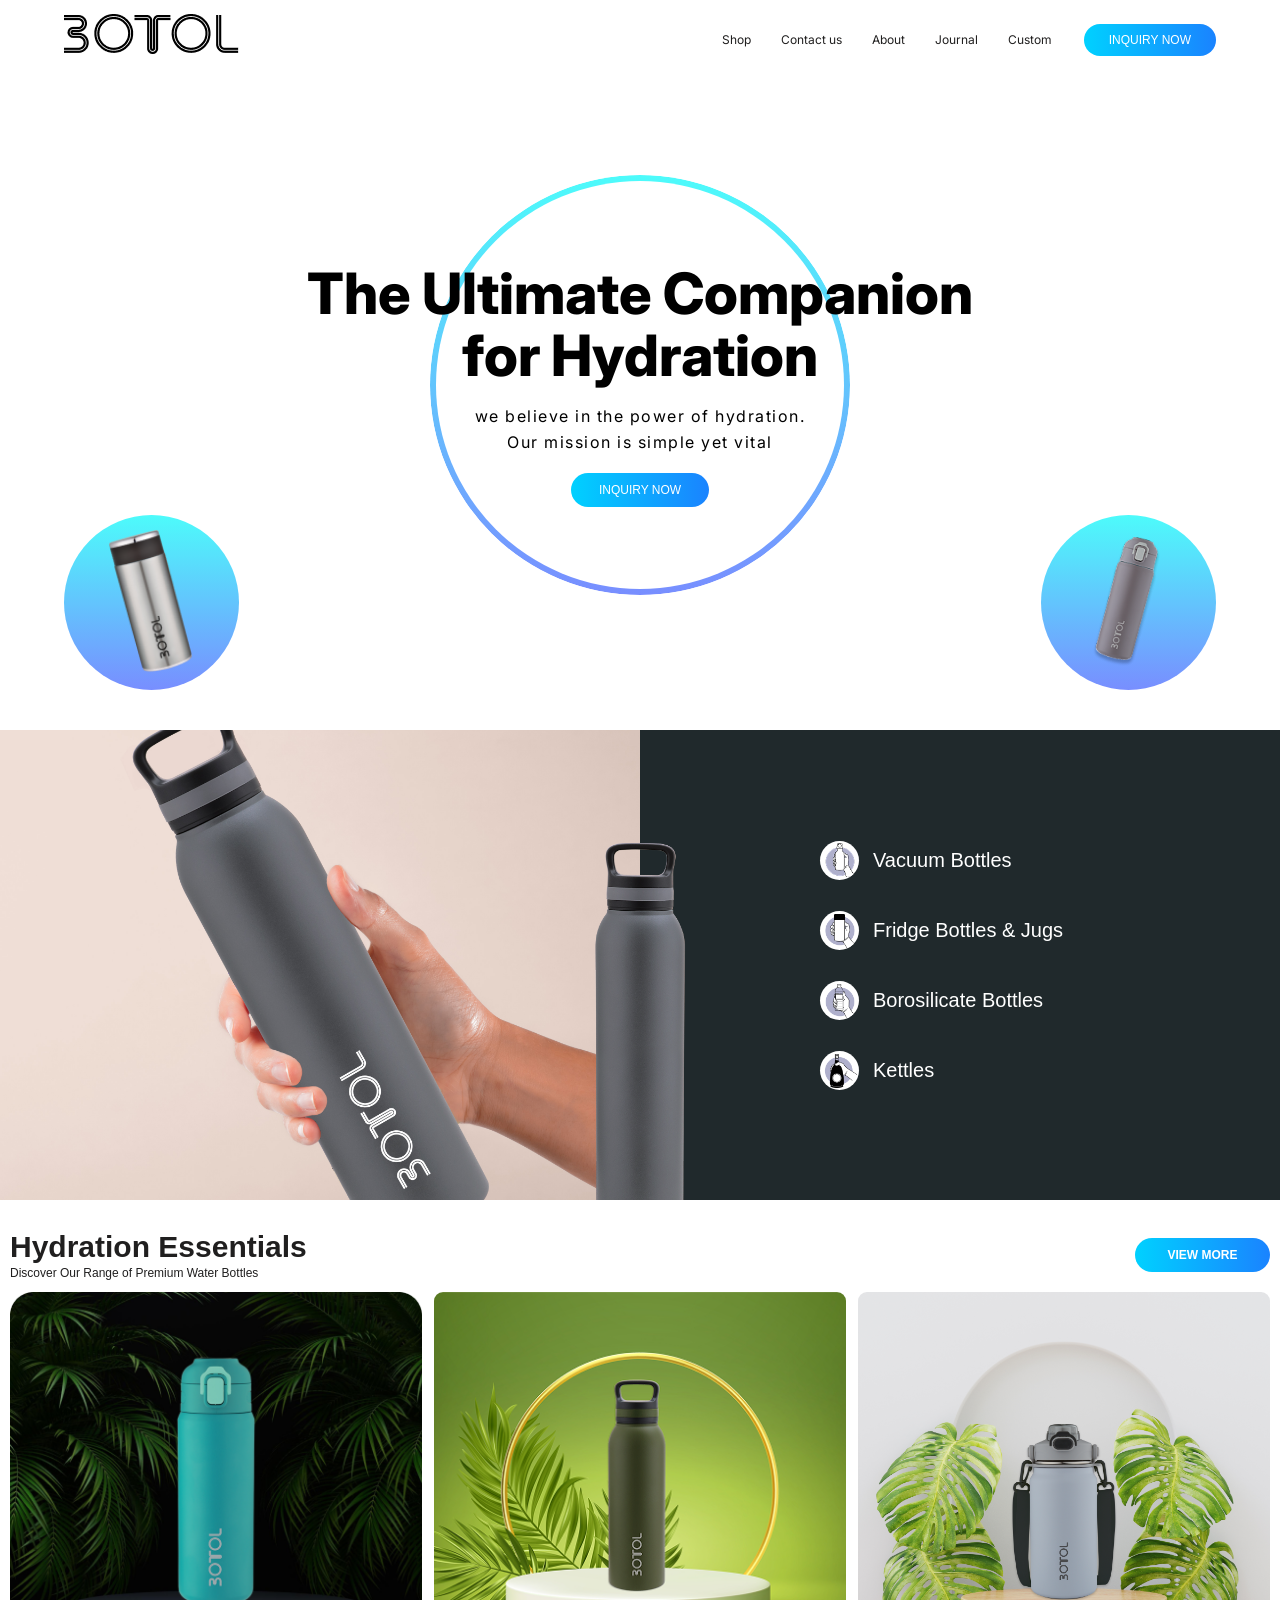
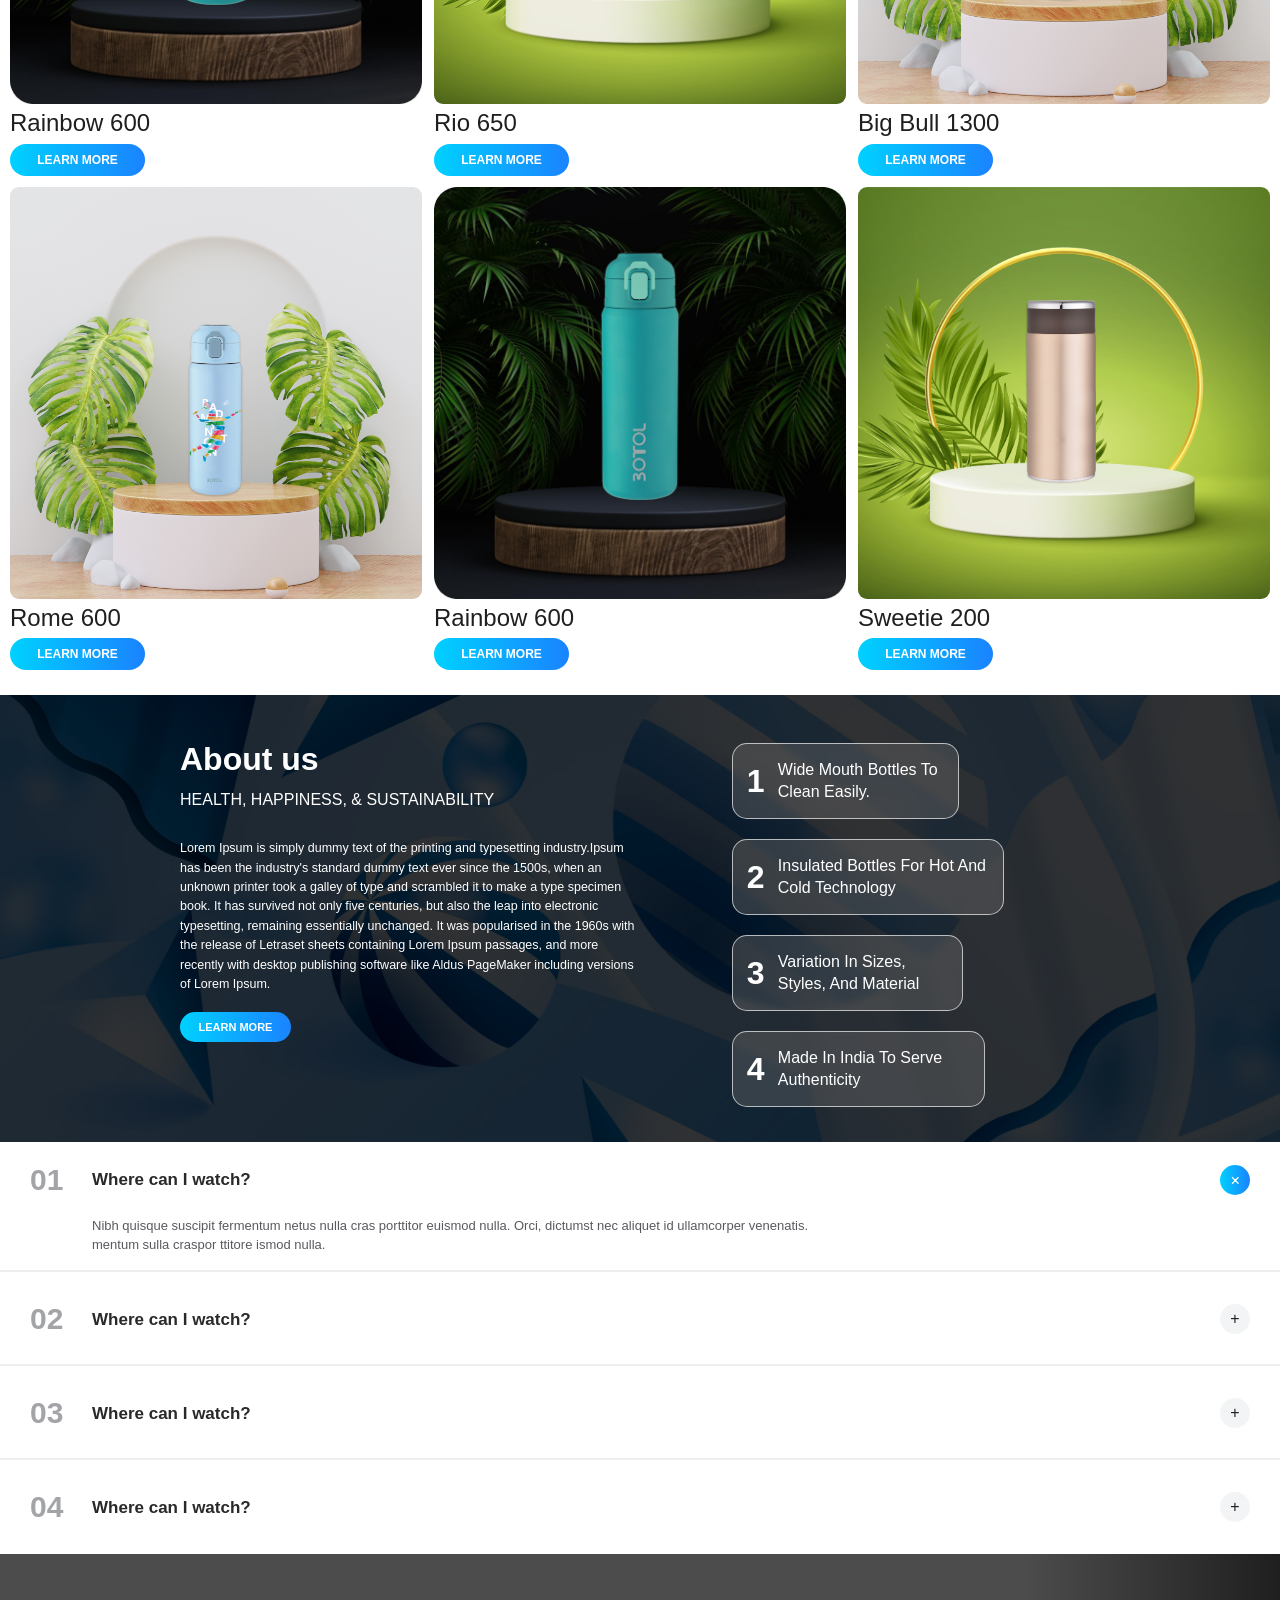
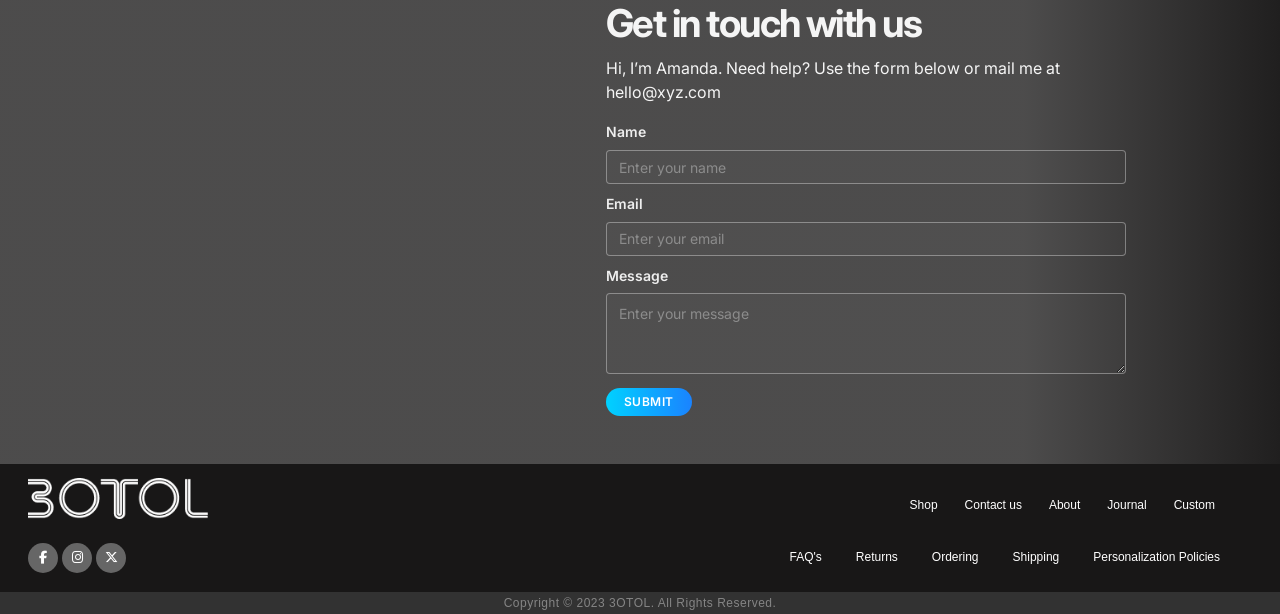
<file: index.html>
<!DOCTYPE html>
<html lang="en">
<head>
  <meta charset="utf-8" />
  <meta content="width=device-width, initial-scale=1" name="viewport" />
  <title>3OTOL</title>
  <link href="https://cdnjs.cloudflare.com/ajax/libs/font-awesome/6.5.2/css/all.min.css" rel="stylesheet" />
  <link href="https://fonts.googleapis.com/css2?family=Inter:wght@400;600;700&amp;display=swap" rel="stylesheet" />
  <link href="style.css" rel="stylesheet" />
</head>
<body>
  <header class="header">
    <div class="logo">
      <img src="30TOL logo.png" alt="3OTOL Logo" />
    </div>
    <div class="nav-right-group">
      <nav class="nav">
        <a href="#">Shop</a>
        <a href="#">Contact us</a>
        <a href="#">About</a>
        <a href="#">Journal</a>
      <a href="#">Custom</a>
    </nav>
      <button class="inquiry-btn desktop-only" type="button">
        INQUIRY NOW
      </button>
      <button aria-label="Open menu" class="menu-btn mobile-only" type="button">
        <i class="fas fa-bars"></i>
      </button>
    </div>
  </header>
  <section class="hero">
    <div class="hero-content">
      <div class="hero-circle"></div>
      <h1>The Ultimate Companion <br> for Hydration</h1>
      <p>we believe in the power of hydration.<br />Our mission is simple yet vital</p>
      <button class="enquire-btn" type="button">INQUIRY NOW</button>
      </div>
      <div class="circle-img left">
        <img src="bottle 2.png" alt="bottle2" />
      </div>
      <div class="circle-img right">
        <img src="bottle 3.png" alt="bottle3" />
      </div>
  </section>





  <section class="mid-section">
    <div class="bottle-img">
      <img src="./7a8499c6d8100844ea80604036d87bd410ce0a82 (1).jpg" alt="Bottle" />
      <img src="./bottles.png" alt="Bottles" class="bottles-img" />
    </div>
    <div class="features">
      <div class="feature-item">
        <div class="feature-icon">
          <img src="vaccume bottle.png" alt="Insulated Bottles Icon" />
        </div>
        <span>Vacuum Bottles</span>
      </div>
      <div class="feature-item">
        <div class="feature-icon">
          <img src="./b154f8f3f94a7af6375404b21c117fbfaf9a378c.png" alt="Fridge Bottles Icon" />
        
        </div>
        <span>Fridge Bottles &amp; Jugs</span>
      </div>
      <div class="feature-item">
        <div class="feature-icon">
          <img src="./d7570f580723e93460098efc64b95c0a3bb60b64.png" alt="Borosilicate Bottles Icon" />
        </div>
        <span>Borosilicate Bottles</span>
      </div>
      <div class="feature-item">
        <div class="feature-icon">
          <img src="./7d238d569d45a9ce1f4ba497613d52fca722df31.png" alt="Kettles Icon" />
        </div>
        <span>Kettles</span>
      </div>
    </div>
  </section>



  <section class="products">
    <div class="products-header">
      <div>
        <h2>Hydration Essentials</h2>
        <p>Discover Our Range of Premium Water Bottles</p>
      </div>
      <button class="view-more-btn" type="button">VIEW MORE</button>
    </div>
    <div class="products-grid">
      <div class="product-card">
        <img src="./1.png" alt="Rainbow 600 bottle in teal color with green leaves background on black platform" />
        <div class="product-name">Rainbow 600</div>
        <button class="learn-more-btn" type="button">LEARN MORE</button>
      </div>
      <div class="product-card">
        <img src="./4.png" alt="Rio 650 bottle in dark green with green leaves and yellow circle background on black platform" />
        <div class="product-name">Rio 650</div>
        <button class="learn-more-btn" type="button">LEARN MORE</button>
      </div>
      <div class="product-card">
        <img src="./44bad13710e20460909a5a7fca0ffdb65e06ddbf.jpg" alt="Big Bull 1300 bottle in gray with green leaves background on black platform" />
        <div class="product-name">Big Bull 1300</div>
        <button class="learn-more-btn" type="button">LEARN MORE</button>
      </div>
      <div class="product-card">
        <img src="./01804c5b2fa8568df132cc27a0b565cee441423c.jpg" alt="Roma 600 bottle in light blue with green leaves background on black platform" />
        <div class="product-name">Rome 600</div>
        <button class="learn-more-btn" type="button">LEARN MORE</button>
      </div>
      <div class="product-card">
        <img src="./1.png" alt="Rainbow 600 bottle in teal color with green leaves background on black platform" />
        <div class="product-name">Rainbow 600</div>
        <button class="learn-more-btn" type="button">LEARN MORE</button>
      </div>
      <div class="product-card">
        <img src="./4c14906248e432b230001dd6a2bd9e726154d789.jpg" alt="Sweetie 200 bottle in rose gold with green leaves and yellow circle background on black platform" />
        <div class="product-name">Sweetie 200</div>
        <button class="learn-more-btn" type="button">LEARN MORE</button>
      </div>
    </div>
  </section>






  <section class="about">
    <div class="about-content">
      <div class="about-text">
        <h3>About us</h3>
        <p class="tagline">HEALTH, HAPPINESS, &amp; SUSTAINABILITY</p>
        <p class="description">Lorem Ipsum is simply dummy text of the printing and typesetting industry.Ipsum has been the industry's standard dummy text ever since the 1500s, when an unknown printer took a galley of type and scrambled it to make a type specimen book. It has survived not only five centuries, but also the leap into electronic typesetting, remaining essentially unchanged. It was popularised in the 1960s with the release of Letraset sheets containing Lorem Ipsum passages, and more recently with desktop publishing software like Aldus PageMaker including versions of Lorem Ipsum.
        <button class="learn-more-btn" type="button">LEARN MORE</button>
      </div>
      <div class="about-features">
        <div class="about-feature">
          <div class="number">1</div>
          <p>Wide Mouth Bottles To Clean Easily.</p>
        </div>
        <div class="about-feature">
          <div class="number">2</div>
          <p>Insulated Bottles For Hot And Cold Technology</p>
        </div>
        <div class="about-feature">
          <div class="number">3</div>
          <p>Variation In Sizes, Styles, And Material</p>
        </div>
        <div class="about-feature">
          <div class="number">4</div>
          <p>Made In India To Serve Authenticity</p>
        </div>
      </div>
    </div>
  </section>








  <section class="faq">
    <div class="faq-container">
      <details class="faq-item" open>
        <summary>
          <span>
  <span class="faq-number">01</span>
  <span>Where can I watch?</span>
</span>
          <span class="info-icon">i</span>
        </summary>
        <p>Nibh quisque suscipit fermentum netus nulla cras porttitor euismod nulla. Orci, dictumst nec aliquet id ullamcorper venenatis.<br>mentum sulla craspor ttitore  ismod nulla.
      </details>
      <details class="faq-item">
        <summary>
          <span>
  <span class="faq-number">02</span>
  <span>Where can I watch?</span>
</span>
          <i class="fas fa-chevron-down"></i>
        </summary>
      </details>
      <details class="faq-item">
        <summary>
         <span>
  <span class="faq-number">03</span>
  <span>Where can I watch?</span>
</span>
          <i class="fas fa-chevron-down"></i>
        </summary>
      </details>
      <details class="faq-item">
        <summary>
          <span>
  <span class="faq-number">04</span>
  <span>Where can I watch?</span>
</span>
          <i class="fas fa-chevron-down"></i>
        </summary>
      </details>
    </div>
  </section>








  <section class="contact">
    <div class="contact-container">
      <h3>Get in touch with us</h3>
      <p>Hi, I’m Amanda. Need help? Use the form below or mail me at hello@xyz.com</p>
      <form class="contact-form">
        <div>
          <label for="name">Name</label>
          <input id="name" placeholder="Enter your name" type="text" />
        </div>
        <div>
          <label for="email">Email</label>
          <input id="email" placeholder="Enter your email" type="email" />
        </div>
        <div>
          <label for="message">Message</label>
          <textarea id="message" placeholder="Enter your message" rows="3"></textarea>
        </div>
        <button type="submit">SUBMIT</button>
      </form>
    </div>
  </section>






  <footer class="footer">
  <div class="footer-content">
    <div class="footer-brand">
      <div class="logo">
        <img src="./Group.png">
      </div>
      <div class="social-links">
  <a aria-label="Facebook" href="#">
    <i class="fab fa-facebook-f"></i>
  </a>

  <a aria-label="Instagram" href="#">
    <i class="fab fa-instagram"></i>
  </a>

  <a aria-label="X" href="#">
    <i class="fa-brands fa-x-twitter"></i>
  </a>
</div>
    </div>
  
    <nav class="footer-nav">
      <a href="#">Shop</a>
      <a href="#">Contact us</a>
      <a href="#">About</a>
      <a href="#">Journal</a>
      <a href="#">Custom</a>
    </nav>
    <nav class="footer-links">
      <a href="#">FAQ's</a>
      <a href="#">Returns</a>
      <a href="#">Ordering</a>
      <a href="#">Shipping</a>
      <a href="#">Personalization Policies</a>

    </nav>
    
  </div>
  <div class="footer-bottom">
    Copyright © 2023 3OTOL. All Rights Reserved.
  </div>
</footer>
</body>

</html>
</file>
<file: style.css>
* {
    margin: 0;
    padding: 0;
    box-sizing: border-box;
}

body {
  margin: 0;
  padding: 0;
  width: 100%;
  min-height: 100vh;
  overflow-x: hidden;
  font-family: 'Inter', sans-serif;
  background-color: #fff;
  color: #000;
  line-height: 1.6;
}

.desktop-only {
    display: none;
}

.mobile-only {
    display: block;
}

@media (min-width: 768px) {
    .desktop-only {
        display: block;
    }
    .mobile-only {
        display: none;
    }
}
.header {
  width: 100%;
  height: 80px;
  display: flex;
  align-items: center;
  justify-content: space-between;
  padding: 0 5%;
  max-width: none;
  margin: 0;
}

.nav-right-group {
  display: flex;
  align-items: center;
  gap: 32px; 
}

.logo {
    font-size: 1.5rem;
    font-weight: 600;
    letter-spacing: 0.025em;
}

.nav {
     display: flex;
    align-items: center;
    justify-content: flex-end;
    gap: 30px;
}

.nav a {
  font-style:Regular;
    text-decoration: none;
    color: #201F1F;
    font-size: 12px;
}

.nav a:hover {
    color: #201F1F;
    margin-left: 5px;
}

.inquiry-btn {
  font-style: semibold;
    background:linear-gradient(to right, #00D1FF, #1A83FF);
    color: white;
    font-size: 12px;
    font-weight: 600px;
    padding: 9px 25px;
    border-radius: 25px;
    border: none;
    cursor: pointer;
}

.inquiry-btn:hover {
    background: linear-gradient(to right, #00D1FF, #1A83FF);
}

.menu-btn {
    background:linear-gradient(to right, #00D1FF, #1A83FF);
    color: white;
    font-size: 0.875rem;
    font-weight: 600;
    padding: 0.5rem 1rem;
    border-radius: 9999px;
    border: none;
    cursor: pointer;
}

.hero {
  position: relative;
  width: 100%;
  min-height: 650px;
  text-align: center;
  display: flex;
  justify-content: center;
  align-items: center;
  padding: 80px 5% 120px;
  overflow: hidden;
}
.hero-content {
  width: 450px;
  height: 320px;
   position: relative;
    display: flex;
    flex-direction: column;
    justify-content: center;
    align-items: center;
  text-align: center;
  z-index: 2;
}

.hero-circle {
    position: absolute;
    width: 420px;
    height: 420px;
    border-radius: 50%;
    z-index: 1;
    cursor: pointer ;
}

.hero-circle::before {
    content: "";
    position: absolute;
    inset: 0;
    border-radius: 50%;
    padding: 6px;

    background: linear-gradient(180deg, #4DFBFB, #788eff);

    -webkit-mask: 
        linear-gradient(#fff 0 0) content-box,
        linear-gradient(#fff 0 0);
    -webkit-mask-composite: xor;
    mask-composite: exclude;
}

.hero h1 {
  width: 700px;
  margin: 0 0 1rem;
  line-height: 1.1;
  position: relative;
  z-index: 2;
  text-align: center;
  font-size: 57px ;
  font-weight: 800;
  max-width: none;
    
}

.hero p {
  position: relative;
  font-style: regular;
  letter-spacing: 1.5px;
  z-index: 2;
  text-align: center;
  font-size: 16px;
  color: #000000;
  margin: 0;
  max-width: 380px;
  margin-bottom: 18px;
}

.enquire-btn {
  background:linear-gradient(to right, #00D1FF, #1A83FF);
  color: #fff;
  border: none;
  border-radius: 20px;
  padding: 10px 28px;
  font-size: 12px;
}

.enquire-btn:hover {
    background: linear-gradient(to right, #00D1FF, #1A83FF);
}

.circle-img {
  position: absolute;
  bottom: 40px;
  width: 175px;
  height: 175px;
  border-radius: 50%;
  border: 50px ;
  overflow: hidden;
  background: linear-gradient(180deg,#4DFBFB, #788EFF);
  display: flex;
  align-items: center;
  justify-content: center;
}

.circle-img.left {
    left: 5%;
    
}

.circle-img.right {
    right: 5%;
    
}

.circle-img img {
  width: 50%;
  height: auto;
  object-fit: contain;
}









/* <second section> */

.mid-section {
  width: 100vw;
  max-width: 100%;
  height: 470px;
  display: flex;
  align-items: stretch;
  margin: 0;
  padding: 0;
  position: relative;
  overflow: hidden;
  box-sizing: border-box;
}

.bottle-img {
  max-width: 100%;
  width: 50%;
  height: 470px;
  position: static;
  overflow: visible;
  display: block;
  flex-shrink: 0;
  background: #E6D4CB;
}

.bottle-img > img:first-child {  
  width: 100%;
  height: 100%;
  object-fit: cover;
  object-position: center 40%;
  display: block;
}

.bottle-img .bottles-img {
  position: absolute;
  width: 7%;
  height: auto;
  left: 50%;
  bottom: 0;
  transform: translateX(-50%);
  z-index: 10;
  object-fit: contain;
}

.features {
  width: 50%;
  min-height: 470px;
  background:#20292C;
  display: flex;
  flex-direction: column;
  justify-content: center;
  align-items: center;
  padding: 20px 0 ;
  box-sizing: border-box;
}

.feature-item {
  display: flex;
  align-items: center;
  width: 280px;
  height: 62px;
  margin: 4px 0;
  gap: 14px;
  color: #fff;
  font-family: Arial, sans-serif;
  font-size: 20px;
  font-weight: 400;
  text-align: left;
}

.feature-icon {
  width: 39px;
  height: 39px;
  min-width: 39px;
  min-height: 39px;
  border-radius: 50%;
  background: white;
  display: flex;
  align-items: center;
  justify-content: center;
  overflow: hidden;
}

.feature-icon img {
  width: 34px !important;
  height: 34px!important;
  max-width: 34px !important;
  max-height: 34px !important;
  object-fit: contain;
  display: block;
  margin: 0 auto;
}

.feature-item:nth-child(1) .feature-icon img {
  transform: translate(0px, 0px);
}

.feature-item:nth-child(2) .feature-icon img {
  transform: translate(0px, 1px);
}

.feature-item:nth-child(3) .feature-icon img {
  transform: translate(0px, 1px);
}

.feature-item:nth-child(4) .feature-icon img {
  transform: translate(1px, 1px);
}

.feature-item span {
  white-space: nowrap;
  text-align: center;
}

.feature-icon i {
  display: flex;
  align-items: center;
  justify-content: center;
}

@media (max-width: 900px) {
  .mid-section {
    min-height: 400px;
  }
  .bottle-img {
    width: 50%;
    min-height: 400px;
  }
  .features {
    width: 50%;
    min-height: 400px;
    padding: 30px 6%;
  }
  .feature-item {
    font-size: 17px;
    gap: 12px;
  }
  .feature-icon {
    width: 34px;
    height: 34px;
    min-width: 34px;
    font-size: 15px;
  }

}
@media (max-width: 600px) {
  .mid-section {
    flex-direction: column;
  }
  .bottle-img,
  .features {
    width: 100%;
  }
  .bottle-img {
    height: 400px;
    min-height: 400px;
  }
  .features {
    min-height: auto;
    padding: 35px 30px;
  }
  .feature-item {
    margin: 12px 0;
    font-size: 17px;
  }
}


  




/* <third section> */

.products {
  width: 100%;
  padding: 30px 10px 25px;
  margin: 0;
  box-sizing: border-box;
  background: #ffffff;
}

.products-header {
  width: 100%;
  display: flex;
  align-items: center;
  justify-content:space-between;
  margin-bottom: 12px;
}

.products-header h2 {
  margin: 0 0 3px 0;
  font-family: Arial, sans-serif;
  font-size: 30px;
  font-weight: 700;
  line-height: 1.1;
  color: #201F1F;
}

.products-header p {
  margin: 0;
  font-family: Arial, sans-serif;
  font-size: 12px;
  font-weight: 500;
  line-height: 1.2;
  color: #201F1F;
}

.view-more-btn {
  width: 135px;
  height: 35x;
  padding:10px 28px;
  border: none;
  border-radius: 20px;
  background:linear-gradient(to right, #00D1FF, #1A83FF);
  color: #ffffff;
  font-family: Arial, sans-serif;
  font-size: 12px;
  font-weight: 700;
  cursor: pointer;
  display: flex;
  align-items: center;
  justify-content: center;
}

.products-grid {
  width: 100%;
  display: grid;
  grid-template-columns: repeat(3, 1fr);
  column-gap: 12px;
  row-gap: 11px;
  box-sizing: border-box;
}

.product-card {
  width: 100%;
  display: flex;
  flex-direction: column;
  align-items: flex-start;
  box-sizing: border-box;
}

.product-card > img {
  width: 100%;
  aspect-ratio: 1 / 1;
  display: block;
  object-fit: cover;
  border-radius: 9px;
}

.product-name {
  width: 100%;
  margin-top: 6px;
  font-family: Arial, sans-serif;
  font-size: 24px;
  font-weight: 500;
  line-height: 1.1;
  color: #201F1F;
}

.learn-more-btn {
  width: 135px;
  height: 32px;
  margin-top: 7px;
  padding: 0;
  border: none;
  border-radius: 20px;
  background:linear-gradient(to right, #00D1FF, #1A83FF);
  color: #ffffff;
  font-family: Arial, sans-serif;
  font-size: 12px;
  font-weight: 700;
  cursor: pointer;
  display: flex;
  align-items: center;
  justify-content: center;
}

@media (max-width: 600px) {
  .products {
    padding: 25px 10px 20px;
  }
  .products-header h2 {
    font-size: 21px;
  }
  .products-header p {
    font-size: 9px;
  }
  .products-grid {
    column-gap: 12px;
    row-gap: 11px;
  }

}










/* <fourth section>  */
.about {
  width: 100%;
  height: 447px;
  position: relative;
  background-color: #18262e;
  background-image: url("./9303d1dfbd94f5ccb5d66b968b6f56e1e427a671.jpg");
  background-size: cover;
  background-position: center;
  overflow: hidden;
  box-sizing: border-box;
}

.about::before {
  content: "";
  position: absolute;
  inset: 0;
  background: rgba(0, 0, 0, 0.8);
  z-index: 0;
}

.about-content {
  position: relative;
  z-index: 1;
  width: 100%;
  max-width: 920px;
  height: 100%;
  margin: 0 auto;
  display: flex;
  justify-content: space-between;
  align-items: flex-start;
  box-sizing: border-box;
  padding:48px 0 35px;
}

.about-text {
  width: 52%;
  display: flex;
  flex-direction: column;
  align-items: flex-start;
}

.about-text h3 {
  margin: 0 0 15px 0   ;
  color: #ffffff;
  font-family: Arial, sans-serif;
  font-size: 32px;
  font-weight: 700;
  line-height: 1;
}

.about-text .tagline {
  margin: 3 0 30px 0 ;
  color: #ffffff;
  font-family: Arial, sans-serif;
  font-size: 16px;
  font-weight: 400;
  line-height: 1.2;
}

.about-text .description {
 margin-top: 30px  !important;    
  width: 95%;
  margin: 0;
  color: #ffffff;
  font-family: Arial, sans-serif;
  font-size: 12.5px;
  font-weight: 400;
  line-height: 1.55;
}

.about-text .learn-more-btn {
  width: 111px;
  height: 30px;
  margin-top: 18px;
  padding: 0;
  border: none;
  border-radius: 18px;
  background:linear-gradient(to right, #00D1FF, #1A83FF);
  color: #ffffff;
  font-family: Arial, sans-serif;
  font-size: 11px;
  font-weight: 700;
  display: flex;
  align-items: center;
  justify-content: center;
  cursor: pointer;
}

.about-features {
  width: 46%;
  display: flex;
  flex-direction: column;
  align-items: flex-start;
  gap: 20px;
  padding-top: 0;
  position:relative;
  left: 55px;
}

.about-feature {
  width: 272px;
  min-height: 76px;
  margin-left: 0;
  padding: 0 14px;
  box-sizing: border-box;
  display: flex;
  align-items: center;
  border: 1px solid rgba(255, 255, 255, 0.65);
  border-radius: 15px;
  background: rgba(100, 100, 100, 0.45);
  backdrop-filter: blur(3px);
}

.about-feature:nth-child(1) {
  width: 227px;
}
.about-feature:nth-child(2) {
  width: 272px;
}
.about-feature:nth-child(3) {
  width: 231px;
}
.about-feature:nth-child(4) {
  width: 253px;
}

.about-feature .number {
  width: 31px;
  min-width: 31px;
  color: #ffffff;
  font-family: Arial, sans-serif;
  font-size: 32px;
  font-weight: 700;
  line-height: 1;
  text-align: left;
}

.about-feature p {
  margin: 0;
  color: #ffffff;
  font-family: Arial, sans-serif;
  font-size: 16px;
  font-weight: 500;
  line-height: 1.4;
}

@media (max-width: 700px) {

  .about {
    height: auto;
    min-height: 700px;
  }

  .about-content {
    flex-direction: column;

    padding: 35px 15px;
  }

  .about-text {
    width: 100%;
  }

  .about-text .description {
    width: 100%;
  }

  .about-features {
    width: 100%;

    margin-top: 30px;

    align-items: center;
  }

  .about-feature,
  .about-feature:nth-child(1),
  .about-feature:nth-child(2),
  .about-feature:nth-child(3),
  .about-feature:nth-child(4) {
    width: min(272px, 90%);
  }

}






/* <fifth section> */
.faq {
  width: 100%;
  height: 412px;
  border-radius: 15px !important;
  margin: 0;
  padding: 0;
  background: #ffffff;
  box-sizing: border-box;
  overflow: hidden;
}

.faq-container {
  width: 100%;
  height: 100%;
  margin: 0;
  padding: 0;
  box-sizing: border-box;
}



.faq-item {
  width: 100%;
  height: 94px;
  margin: 0;
  padding: 0 30px;
  box-sizing: border-box;
  border: none;
  border-bottom: 2px solid #eeeeee;
  background: #ffffff;
}

.faq-item:first-child {
  height: 130px;
}

.faq-item summary {
  width: 100%;
  height: 94px;
  display: flex;
  align-items: center;
  justify-content: space-between;
  list-style: none;
  cursor: pointer;
  box-sizing: border-box;
}

.faq-item:first-child summary {
  height: 75px;
}

.faq-item summary::-webkit-details-marker {
  display: none;
}

.faq-item summary > span:first-child {
  display: flex;
  align-items: center;
  font-family: Arial, sans-serif;
  font-size: 17px;
  font-weight: 700;
  color: #292929;
}

.faq-number {
  width: 62px;
  min-width: 62px;
  font-family: Arial, sans-serif;
  font-size: 30px;
  font-weight: 700;
  color: #a3a4a7;
}

.faq-item p {
  margin: 0 70px 0 62px;
  font-family: Arial, sans-serif;
  font-size: 13px ;
  letter-spacing: 1 px;
  font-weight: 400;
  line-height: 1.45;
  color: #3C3C43D9;
}

.faq-item summary > i,
.faq-item .info-icon {
  width: 30px;
  height: 30px;
  min-width: 28px;
  margin-left: auto;
  border-radius: 50%;
  background: #f3f4f5;
  display: flex;
  align-items: center;
  justify-content: center;
  color: #222222;
  font-size: 18px;
  font-style: normal;
}

.faq-item[open] .info-icon {
  background:linear-gradient(to right, #00D1FF, #1A83FF);
  color: #ffffff;
  font-size: 0;
}

.faq-item[open] .info-icon::after {
  content: "×";

  font-size: 16px;
  font-weight: 400;
}

.faq-item:not([open]) summary > i {
  font-size: 0;
}

.faq-item:not([open]) summary > i::after {
  content: "+";

  font-family: Arial, sans-serif;
  font-size: 16px;
  font-weight: 400;
}

.faq-item:last-child {
  border-bottom: none;
}

@media (max-width: 700px) {
  .faq {
    height: auto;
  }
  .faq-item {
    min-height: 94px;
    height: auto;
    padding: 0 20px;
  }

  .faq-item summary > span:first-child {
    font-size: 15px;
  }

  .faq-number {
    width: 50px;
    min-width: 50px;
    font-size: 26px;
  }

  .faq-item p {
    margin: -10px 45px 20px 50px;
    font-size: 10px;
  }
}







/* <sisxth section> */
.contact {
  width: 100%;
  min-height: 412px;
  display: flex;
  align-items: center;
  justify-content: flex-end;
  padding: 48px 24px;
  background: linear-gradient(90deg, #201F1FCC 80%, #201F1F);
}

.contact-container {
  width: min(100%, 560px);
  margin-right: 90px;
  padding: 0;
  border-radius: 0;
  background: transparent;
  box-shadow: none;
  transform: none;
}

.contact-container h3 {
  margin: 0 0 12px;
  color: #f5f5f5;
  font-size: clamp(26px, 3vw, 40px);
  font-weight: 700;
  line-height: 1.1;
  text-align: left;
  letter-spacing: -0.04em;
}

.contact-container p {
  margin: 0 0 18px;
  color: #f5f5f5;
  font-size: 16px;
  font-weight: 400;
  line-height: 1.5;
  text-align: left;
  width: 100%;
  max-width: 520px;
}

.contact-form {
  width: 100%;
  max-width: 520px;
  margin: 0;
  display: grid;
  gap: 10px;
}

.contact-form > div {
  display: grid;
  gap: 4px;
}

.contact-form label {
  color: #eeeeee;
  font-size: 14px;
  font-weight: 600;
  line-height: 1.4;
  margin-bottom: 4px;
}

.contact-form input,
.contact-form textarea {
  width: 100%;
  border: 1px solid rgba(255, 255, 255, 0.35);
  border-radius: 4px;
  padding: 10px 12px;
  color: #f5f5f5;
  background: rgba(255, 255, 255, 0.02);
  font: inherit;
  font-size: 14px;
  line-height: 1.4;
  outline: none;
  transition: border-color 160ms ease, box-shadow 160ms ease, background 160ms ease;
}

.contact-form input {
  height: 34px;
}

.contact-form textarea {
  min-height: 60px;
  resize: vertical;
}

.contact-form input::placeholder,
.contact-form textarea::placeholder {
  color: #8c8c8c;
}

.contact-form input:focus,
.contact-form textarea:focus {
  border-color: #1aa7f5;
  background: rgb(43 43 43 / 92%);
  box-shadow: 0 0 0 3px rgb(26 167 245 / 20%);
}

.contact-form button {
  justify-self: start;
  margin-top: 4px;
  border: 0;
  border-radius: 999px;
  padding: 8px 18px;
  color: #ffffff;
  background:linear-gradient(to right, #00D1FF, #1A83FF);
  font: inherit;
  font-size: 12px;
  font-weight: 600;
  letter-spacing: 0.04em;
  line-height: 1;
  cursor: pointer;
  transition: transform 160ms ease, box-shadow 160ms ease, filter 160ms ease;
}

.contact-form button:hover {
  box-shadow: 0 8px 20px rgb(14 144 239 / 28%);
  filter: brightness(1.08);
  transform: translateY(-1px);
}

.contact-form button:focus-visible {
  outline: 3px solid rgb(255 255 255 / 75%);
  outline-offset: 3px;
}

.contact-form button:active {
  transform: translateY(0);
}

@media (max-width: 560px) {
  .contact {
    padding: 24px 16px;
  }
}






/* <seventh section> */
.footer {
  position: relative;
  width: 100%;
  height: 150px;
  margin: 0;
  padding: 0;
  box-sizing: border-box;
  background: #181717;
  color: #ffffff;
  font-family: Arial, sans-serif;
  overflow: hidden;
}

.footer-content {
  position: relative;
  width: 100%;
  height: 128px;
  margin: 0;
  padding: 0;
  box-sizing: border-box;
}

.footer-brand {
  position: absolute;
  left: 28px;
  top: 14px;
  display: flex;
  flex-direction: column;
  align-items: flex-start;
}

.footer .logo img {
  width: 180px !important;
  margin: 0;
  color: #ffffff;
  font-size: 38px;
  font-weight: 300;
  line-height: 1;
  letter-spacing: -2px;
}

.social-links {
  display: flex;
  align-items: center;
  gap: 4px;
  margin-top: 12px;
  margin-left: 0;
}

.social-links a {
  width: 30px;
  height: 30px;
  display: flex;
  align-items: center;
  justify-content: center;
  border-radius: 50%;
  background: #666666;
  color: #ffffff;
  text-decoration: none;
  font-size: 13px;
  box-sizing: border-box;
}
.footer-nav {
  position: absolute;
  top: 35px;
  right: 65px;


}

.footer-nav {
  position: absolute;
  top: 35px;
  right: 65px;
  display: flex;
  align-items: center;
  gap: 27px;
  margin: 0;
  padding: 0;
}

.footer-nav a {
  color: #ffffff;
  text-decoration: none;
  font-size: 12px;
  font-weight: 400;
  line-height: 1;
  white-space: nowrap;
}

.footer-links {
  position: absolute;
  top: 87px;
  right: 60px;
  display: flex;
  align-items: center;
  gap: 34px;
  margin: 0;
  padding: 0;
}
.footer-links a {
  color: #ffffff;
  text-decoration: none;
  font-size: 12px;
  font-weight: 400;
  line-height: 1;
  white-space: nowrap;
}

.footer-links a i{
width: 24px;
height: 44px;
color: #ffffff;
  font-size: 12px;
  font-weight: 400;
  line-height: 1;

}

.footer-bottom {
  position: absolute;
  left: 0;
  bottom: 0;
  width: 100%;
  height: 22px;
  display: flex;
  align-items: center;
  justify-content: center;
  box-sizing: border-box;
  background: #323232;
  color: #858585;
  font-size: 12px;
  letter-spacing: 0.5px;
  font-weight: 400;
  line-height: 1;
}
</file>
